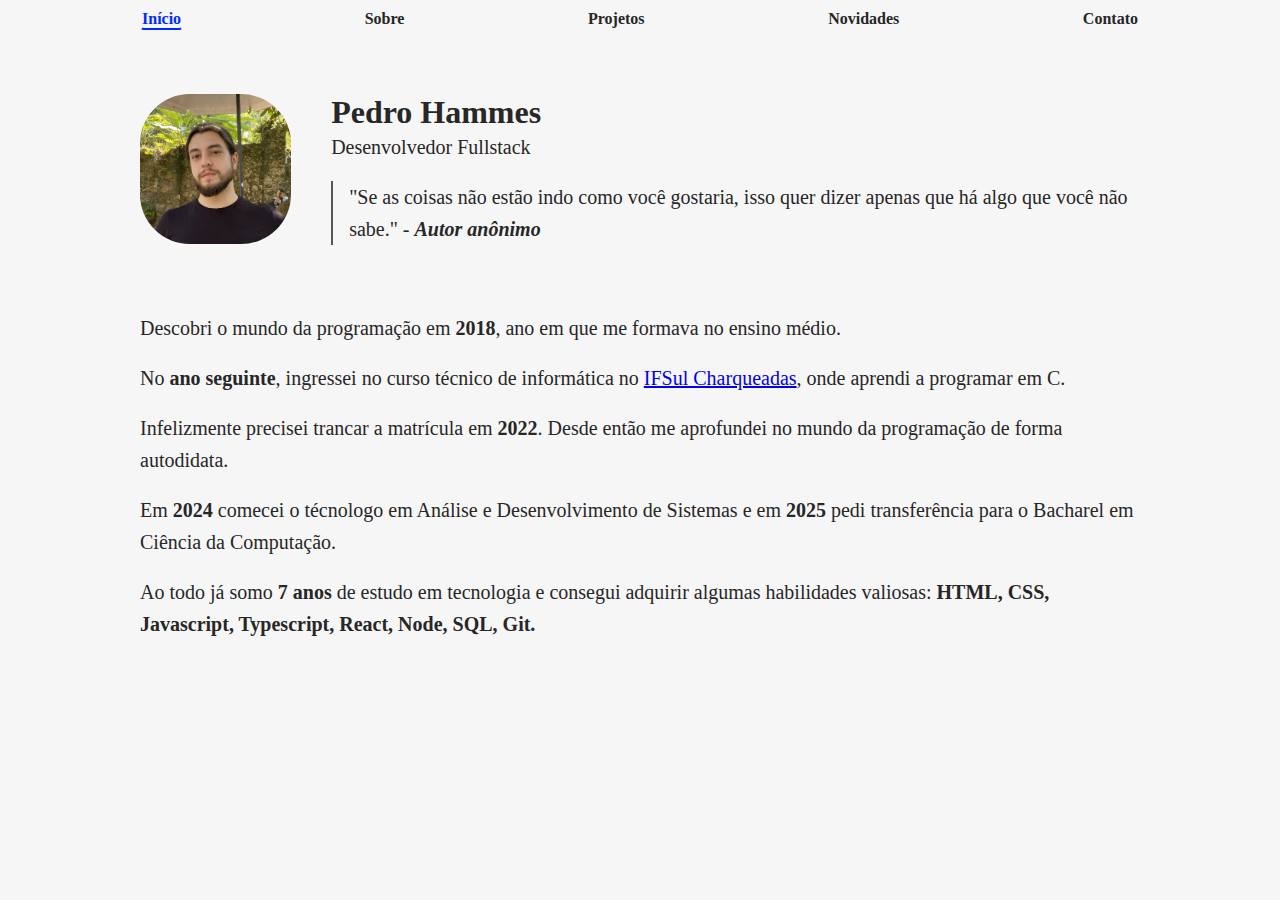
<file: index.html>
<!DOCTYPE html>
<html lang="en">
<head>
    <meta charset="UTF-8">
    <meta name="viewport" content="width=device-width, initial-scale=1.0">
    <link rel="stylesheet" href="style/style.css">
    <script src="./navbarcontrol.js" defer></script>
    <title>pedrohammesdev</title>
</head>
<body>

    <nav>
        <a href="./index.html">Início</a>
        <a href="./about.html">Sobre</a>
        <a href="./projects.html">Projetos</a>
        <a href="./news.html">Novidades</a>
        <a href="./contact.html">Contato</a>
    </nav>

    <section class="home-header">
        <span>
            <img src="style/foto_perfil.jpg" alt="foto_perfil" id="profile_pic">
        </span>
        <span>
            <h1>Pedro Hammes</h1>
            <p>Desenvolvedor Fullstack</p> <br>
            <p class="quote">
                "Se as coisas não estão indo como você gostaria, isso quer dizer apenas que há algo que você não sabe." - <cite>Autor anônimo</cite>
            </p>
        </span>
        
    </section>

    <section id="presentation">
        <p>
            Descobri o mundo da programação em <strong>2018</strong>, ano em que me formava no ensino médio.
        </p><br>
        <p>
            No <strong>ano seguinte</strong>, ingressei no curso técnico de informática no <a href="https://www.charqueadas.ifsul.edu.br/" target="_blank">IFSul Charqueadas</a>, onde aprendi a programar em C.
        </p>
        <br>
        <p> 
            Infelizmente precisei trancar a matrícula em <strong>2022</strong>.
            Desde então me aprofundei no mundo da programação de forma autodidata.
        </p><br>
        <p>
            Em <strong>2024</strong> comecei o técnologo em Análise e Desenvolvimento de Sistemas e em <strong>2025</strong> pedi transferência para o Bacharel em Ciência da Computação.
        </p>
        <br>
        <p>
            Ao todo já somo <strong>7 anos</strong> de estudo em tecnologia e consegui adquirir algumas habilidades valiosas: <strong> HTML, CSS, Javascript, Typescript, React, Node, SQL, Git. </strong>
        </p>
    </section>



</body>
</html>
</file>
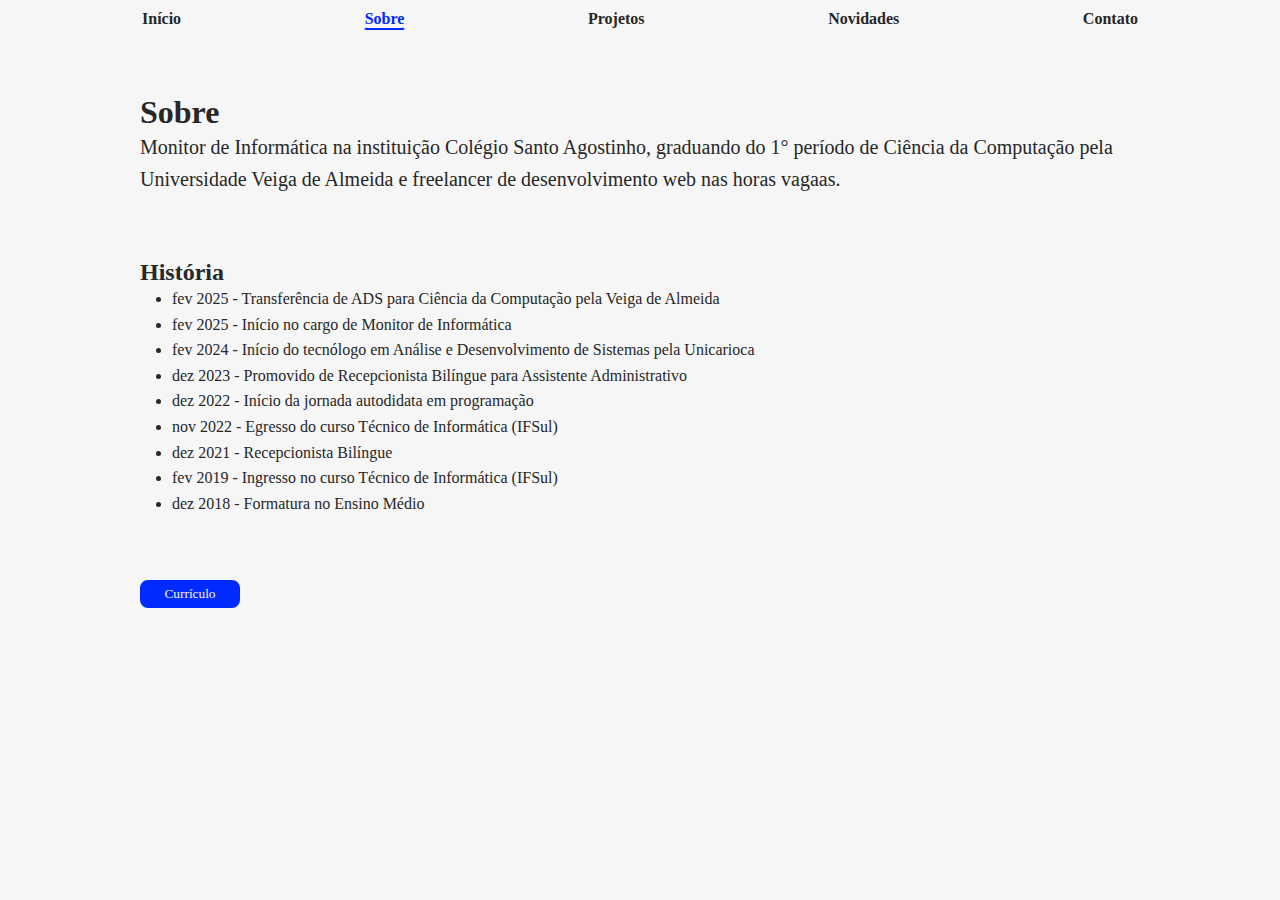
<file: about.html>
<!DOCTYPE html>
<html lang="en">
<head>
    <meta charset="UTF-8">
    <meta name="viewport" content="width=device-width, initial-scale=1.0">
    <link rel="stylesheet" href="style/style.css">
    <script src="./navbarcontrol.js" defer></script>
    <title>About</title>
</head>
<body>
    <nav>
        <a href="./home.html">Início</a>
        <a href="./about.html">Sobre</a>
        <a href="./projects.html">Projetos</a>
        <a href="./news.html">Novidades</a>
        <a href="./contact.html">Contato</a>
    </nav>

    <section>
        <h1>Sobre</h1>
        <p>
            Monitor de Informática na instituição Colégio Santo Agostinho, graduando do 1° período de Ciência da Computação pela Universidade Veiga de Almeida e freelancer de desenvolvimento web nas horas vagaas.
        </p>
    </section>


    <section class="timeline">
        <h2>História</h2>
        <ul>
            <li>fev 2025 - Transferência de ADS para Ciência da Computação pela Veiga de Almeida</li>
            <li>fev 2025 - Início no cargo de Monitor de Informática</li>
            <li>fev 2024 - Início do tecnólogo em Análise e Desenvolvimento de Sistemas pela Unicarioca</li>
            <li>dez 2023 - Promovido de Recepcionista Bilíngue para Assistente Administrativo</li>
            <li>dez 2022 - Início da jornada autodidata em programação</li>
            <li>nov 2022 - Egresso do curso Técnico de Informática (IFSul)</li>
            <li>dez 2021 - Recepcionista Bilíngue</li>
            <li>fev 2019 - Ingresso no curso Técnico de Informática (IFSul)</li>
            <li>dez 2018 - Formatura no Ensino Médio</li>
        </ul>
    </section>

    <section>
        <button>
            <a href="./Instructions/AVA1.pdf" download="pedrohammesdev.pdf">Currículo</a>
        </button>
    </section>


    
</body>
</html>
</file>
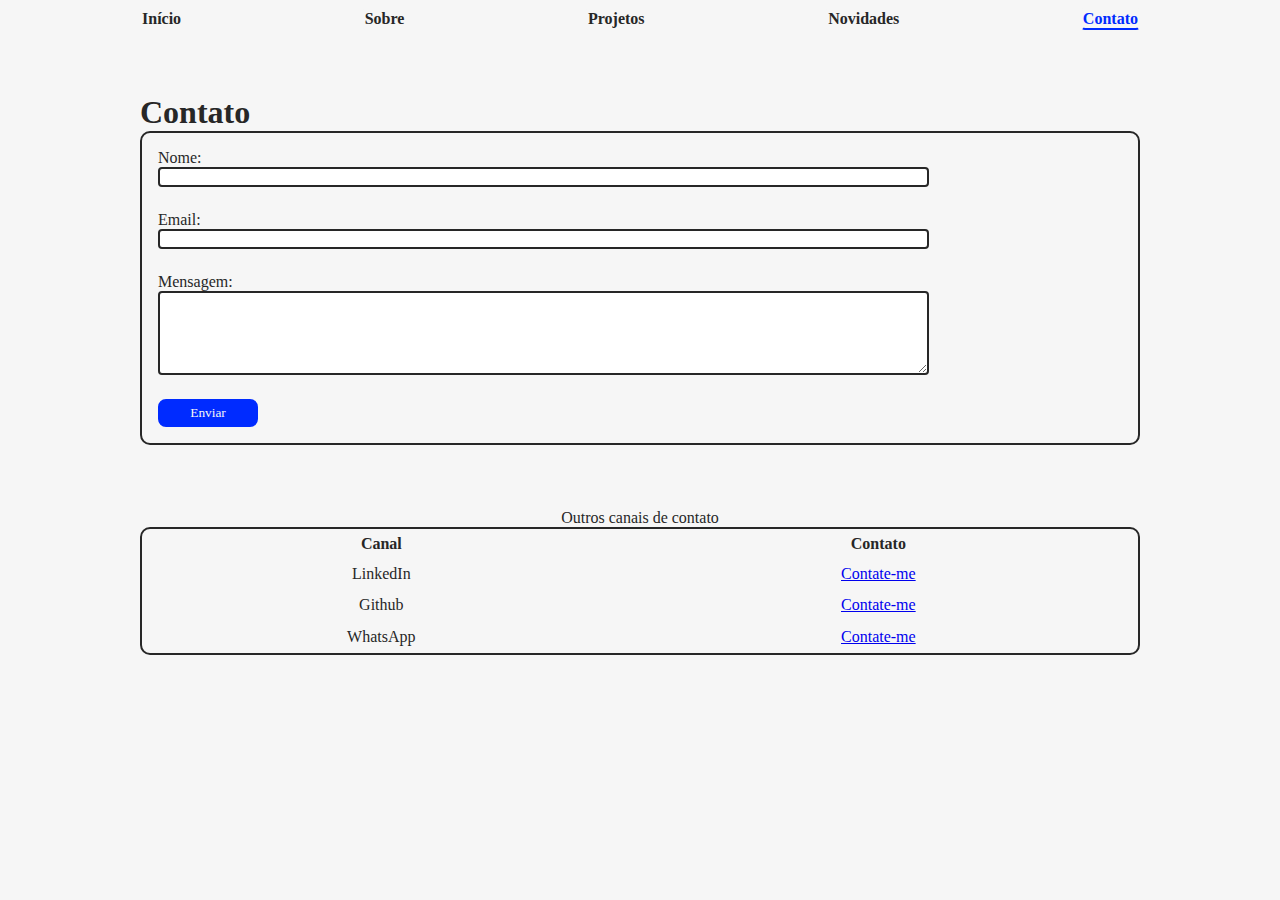
<file: contact.html>
<!DOCTYPE html>
<html lang="en">
<head>
    <meta charset="UTF-8">
    <meta name="viewport" content="width=device-width, initial-scale=1.0">
    <link rel="stylesheet" href="style/style.css">
    <script src="./navbarcontrol.js" defer></script>
    <title>Contato</title>
</head>
<body>
    <nav>
        <a href="./home.html">Início</a>
        <a href="./about.html">Sobre</a>
        <a href="./projects.html">Projetos</a>
        <a href="./news.html">Novidades</a>
        <a href="./contact.html">Contato</a>
    </nav>

    <section>
        <h1>Contato</h1>
        <form action="send.php" method="POST">

            <div class="form-group">
                <label for="name">Nome:</label>
                <input type="text" name="name" id="name" required>
            </div>
            <div class="form-group">
                <label for="email">Email:</label>
                <input type="text" name="email" id="email" required>
            </div>
            <div class="form-group">
                <label for="message">Mensagem:</label>
                <textarea name="message" id="message" rows="5" required></textarea>
            </div>
            <button type="submit">
                Enviar
            </button>
        </form>
    </section>

    
    <section>
        <table>
            <caption>
                Outros canais de contato
            </caption>

            <thead>
                <tr>
                    <th>Canal</th>
                    <th>Contato</th>
                </tr>
            </thead>

            <tbody>
                <tr>
                    <td class="table-contact">LinkedIn</td>
                    <td class="table-link">
                        <a href="https://www.linkedin.com/in/pedrohammes" target="_blank">Contate-me</a>
                    </td>
                </tr>
                <tr>
                    <td class="table-contact">Github</td>
                    <td class="table-link">
                        <a href="https://github.com/PedroHammes" target="_blank">Contate-me</a>
                    </td>
                </tr>
                <tr>
                    <td class="table-contact">WhatsApp</td>
                    <td class="table-link">
                        <a href="https://wa.me/5521984540717" target="_blank">Contate-me</a>
                    </td>
                </tr>
            </tbody>
            
        </table>
    </section>
</body>
</html>
</file>
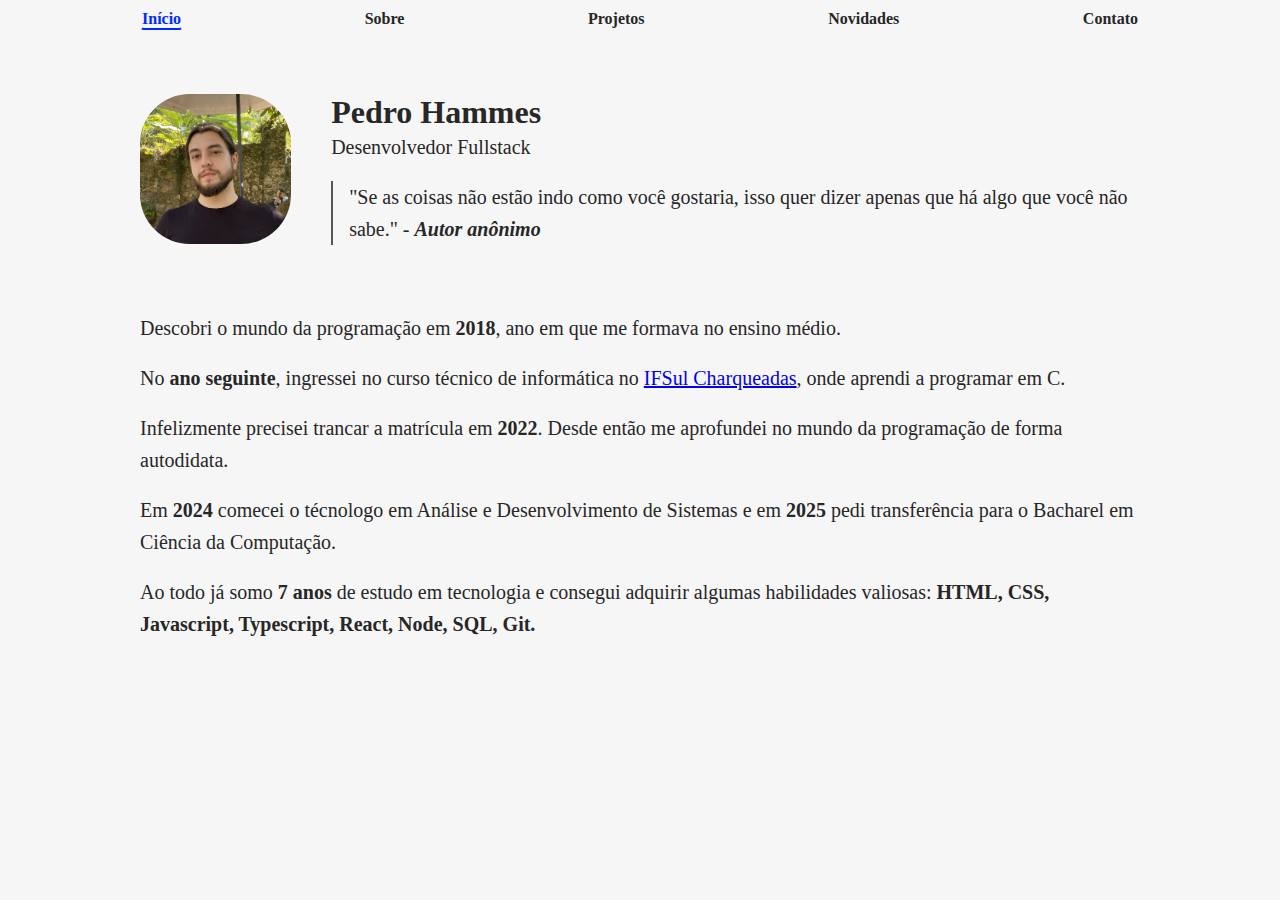
<file: home.html>
<!DOCTYPE html>
<html lang="en">
<head>
    <meta charset="UTF-8">
    <meta name="viewport" content="width=device-width, initial-scale=1.0">
    <link rel="stylesheet" href="style/style.css">
    <script src="./navbarcontrol.js" defer></script>
    <title>pedrohammesdev</title>
</head>
<body>

    <nav>
        <a href="./home.html">Início</a>
        <a href="./about.html">Sobre</a>
        <a href="./projects.html">Projetos</a>
        <a href="./news.html">Novidades</a>
        <a href="./contact.html">Contato</a>
    </nav>

    <section class="home-header">
        <span>
            <img src="style/foto_perfil.jpg" alt="foto_perfil" id="profile_pic">
        </span>
        <span>
            <h1>Pedro Hammes</h1>
            <p>Desenvolvedor Fullstack</p> <br>
            <p class="quote">
                "Se as coisas não estão indo como você gostaria, isso quer dizer apenas que há algo que você não sabe." - <cite>Autor anônimo</cite>
            </p>
        </span>
        
    </section>

    <section id="presentation">
        <p>
            Descobri o mundo da programação em <strong>2018</strong>, ano em que me formava no ensino médio.
        </p><br>
        <p>
            No <strong>ano seguinte</strong>, ingressei no curso técnico de informática no <a href="https://www.charqueadas.ifsul.edu.br/" target="_blank">IFSul Charqueadas</a>, onde aprendi a programar em C.
        </p>
        <br>
        <p> 
            Infelizmente precisei trancar a matrícula em <strong>2022</strong>.
            Desde então me aprofundei no mundo da programação de forma autodidata.
        </p><br>
        <p>
            Em <strong>2024</strong> comecei o técnologo em Análise e Desenvolvimento de Sistemas e em <strong>2025</strong> pedi transferência para o Bacharel em Ciência da Computação.
        </p>
        <br>
        <p>
            Ao todo já somo <strong>7 anos</strong> de estudo em tecnologia e consegui adquirir algumas habilidades valiosas: <strong> HTML, CSS, Javascript, Typescript, React, Node, SQL, Git. </strong>
        </p>
    </section>



</body>
</html>
</file>
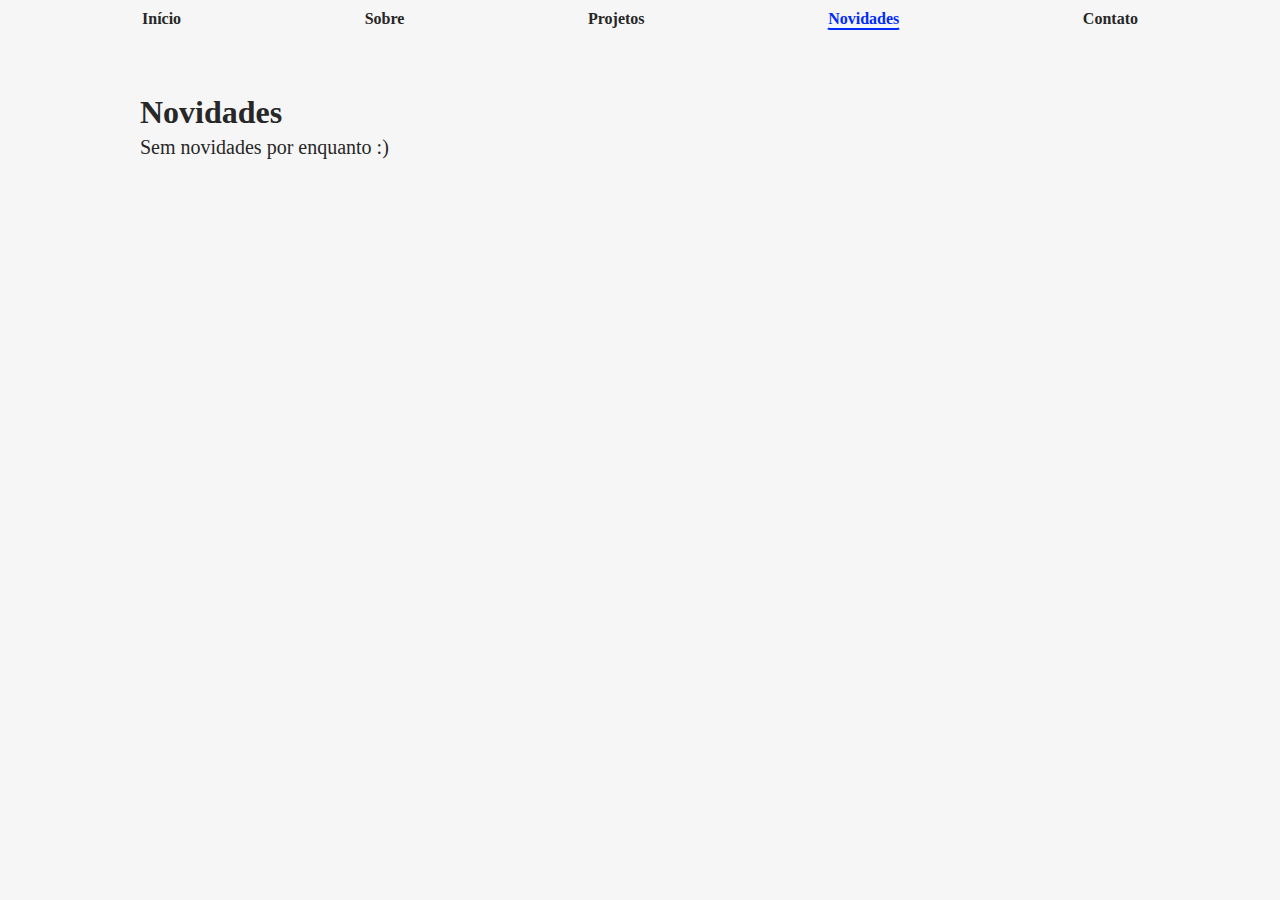
<file: news.html>
<!DOCTYPE html>
<html lang="en">
<head>
    <meta charset="UTF-8">
    <meta name="viewport" content="width=device-width, initial-scale=1.0">
    <link rel="stylesheet" href="style/style.css">
    <script src="./navbarcontrol.js" defer></script>
    <title>Novidades</title>
</head>
<body>
    <nav>
        <a href="./home.html">Início</a>
        <a href="./about.html">Sobre</a>
        <a href="./projects.html">Projetos</a>
        <a href="./news.html">Novidades</a>
        <a href="./contact.html">Contato</a>
    </nav>

    <section>
        <h1>Novidades</h1>
        <p>Sem novidades por enquanto :)</p>
    </section>
</body>
</html>
</file>
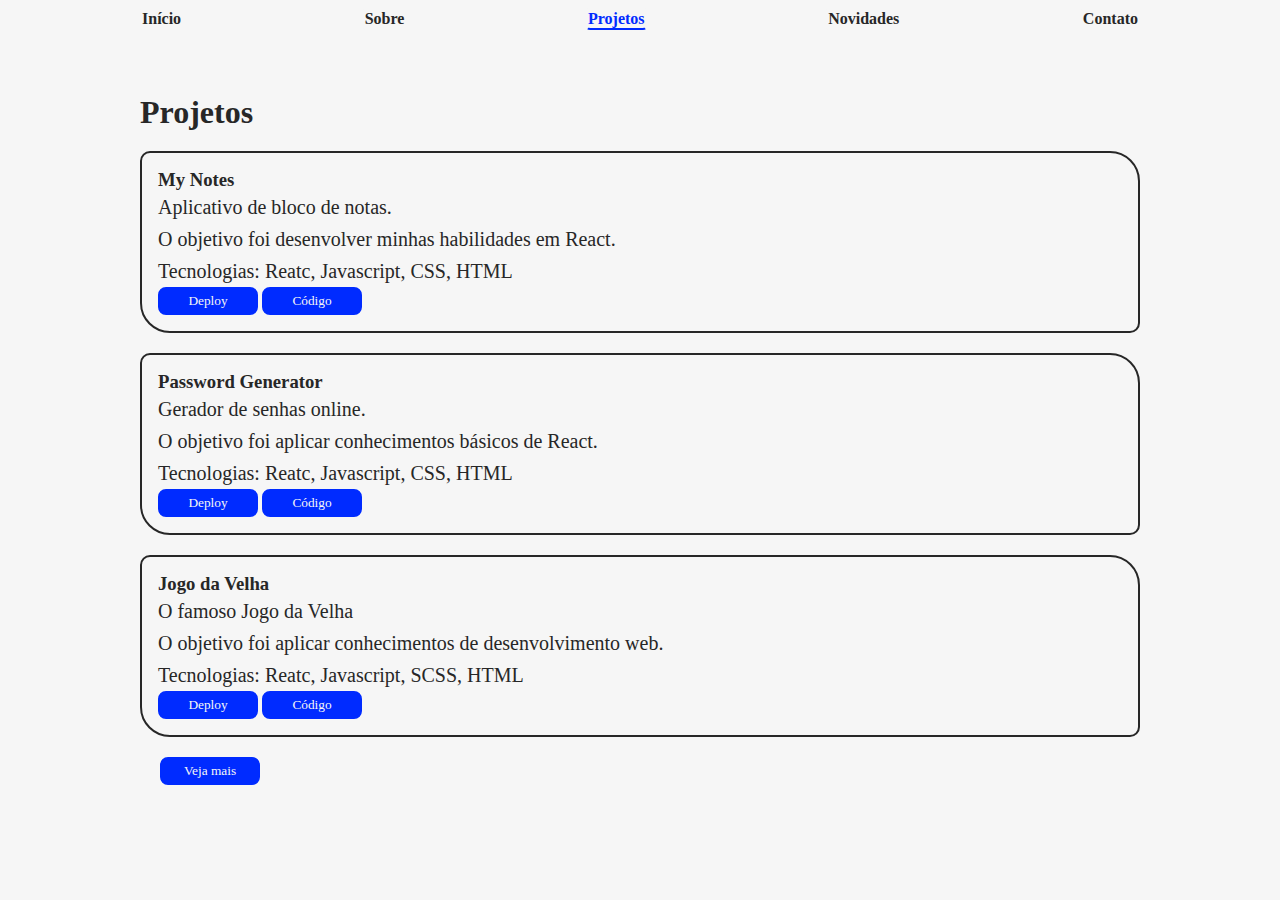
<file: projects.html>
<!DOCTYPE html>
<html lang="en">
<head>
    <meta charset="UTF-8">
    <meta name="viewport" content="width=device-width, initial-scale=1.0">
    <link rel="stylesheet" href="style/style.css">
    <script src="./navbarcontrol.js" defer></script>
    <title>Projetos</title>
</head>
<body>
    <nav>
        <a href="./home.html">Início</a>
        <a href="./about.html">Sobre</a>
        <a href="./projects.html">Projetos</a>
        <a href="./news.html">Novidades</a>
        <a href="./contact.html">Contato</a>
    </nav>

    <section id="projects">
        <h1>Projetos</h1>
        <div class="project-card">
            <h3>My Notes</h3>
            <p>
                Aplicativo de bloco de notas. <br>
                O objetivo foi desenvolver minhas habilidades em React. <br>
                Tecnologias: <span>Reatc, Javascript, CSS, HTML</span>
            </p>
            <button>
                <a href="https://pedrohammes.github.io/myNotes/" target="_blank">Deploy</a>
            </button>
            <button>
                <a href="https://github.com/PedroHammes/myNotes" target="_blank">Código</a>
            </button>
        </div>
        <div class="project-card">
            <h3>Password Generator</h3>
            <p>
                Gerador de senhas online. <br>
                O objetivo foi aplicar conhecimentos básicos de React. <br>
                Tecnologias: <span>Reatc, Javascript, CSS, HTML</span>
            </p>
            <button>
                <a href="https://pedrohammes.github.io/Password-Generator/" target="_blank">Deploy</a>
            </button>
            <button>
                <a href="https://github.com/PedroHammes/Password-Generator?tab=readme-ov-file" target="_blank">Código</a>
            </button>

        </div>
        <div class="project-card">
            <h3>Jogo da Velha</h3>
            <p>
                O famoso Jogo da Velha <br>
                O objetivo foi aplicar conhecimentos de desenvolvimento web. <br>
                Tecnologias: <span>Reatc, Javascript, SCSS, HTML</span>
            </p>
            <button>
                <a href="https://pedrohammes.github.io/JogodaVelha/" target="_blank">Deploy</a>
            </button>
            <button>
                <a href="https://github.com/PedroHammes/JogodaVelha?tab=readme-ov-file" target="_blank">Código</a>
            </button>
        </div>

        <button id="btn-to-github">
            <a href="https://github.com/PedroHammes" target="_blank">Veja mais</a>
        </button>
        
    </section>
</body>
</html>
</file>
<file: style/style.css>
* {
    box-sizing: border-box;
    padding: 0;
    margin: 0;

    --primary-color: #272727;
    --secondary-color: #f6f6f6;
    --highlight-color: #002bff;
    font-family: "JetBrains Mono";
}

body {
    height: 100vh;
    width: 100%;
    padding: 8px;
    color: var(--primary-color);
    background-color: var(--secondary-color);

    /* display: flex;
    flex-direction: column;
    align-items: center; */
}

nav {
    max-width: 1000px;

    margin: auto;
    margin-bottom: 64px;

    display: flex;
    flex-direction: row;
    flex-wrap: wrap;
    
    justify-content: space-between;
}

nav a {
    color: var(--primary-color);
    text-decoration: none;
    font-weight: 800;

    border: 2px solid var(--secondary-color);
    border-radius: 4px;
}

nav a:hover {
    color: var(--highlight-color);
    border-bottom: 2px solid var(--highlight-color);
    transition: 0.8s;
    transform-origin: center;
}

nav a.active {
    color: var(--highlight-color);
    font-weight: 800;

    border-bottom: 2px solid var(--highlight-color);
    border-radius: 4px;
}

section {
    max-width: 1000px;

    margin: auto;

    margin-bottom: 64px;
}

p {
    font-size: 20px;
    line-height: 1.6;
}

.home-header {
    display: flex;
    flex-direction: row;
    flex-wrap: nowrap;
    gap: 40px;
    
    justify-content: start;
}

#profile_pic {
    border-radius: 33%;
    min-height: 100px;
    max-height: 150px;
}

.quote {
    border-left: 2px solid #565656;
    padding-left: 16px;

    cite {
        font-weight: 600;
    }
}

#presentation {
    margin-top: 64px;
}

ul {
    padding-left: 32px;
}

li {
    line-height: 1.6;
    font-size: 16px;
}

li:hover{
    color: var(--highlight-color);
}

#projects {
    display: flex;
    flex-direction: column;
    gap: 20px;
}

.project-card {
    min-height: 100px;
    background-color: var(--secondary-color);
    color: var(--primary-color);

    border: 2px solid var(--primary-color);

    padding: 16px;
    border-radius: 10px 30px;
}

.project-card:hover {
    /* offset-x | offset-y | blur-radius | spread-radius | color */
    box-shadow: 3px 3px 3px 3px rgba(0, 0, 0, 0.2);
    transition: 0.8s;
}

#btn-to-github {
    margin-left: 20px;
}

button {
    width: 100px;
    background-color: var(--highlight-color);
    border: 2px solid var(--highlight-color);
    border-radius: 8px;
    padding: 4px;

    text-align: center;
    color: var(--secondary-color);

    a {
        color: var(--secondary-color);
        text-decoration: none;
    }
}

button:hover {
    width: 110px;
    background-color: #f6f6f6;
    border: 2px solid var(--highlight-color);
    color: var(--highlight-color);
    font-weight: 800;
    a {
        color: var(--highlight-color);
        font-weight: 800;
    }

    transition: 0.8s;
}

table {
    margin: auto;
    width: 100%;
    background-color: var(--secondary-color);

    border-collapse: separate;
    border: 2px solid var(--primary-color);
    border-radius: 10px;

    text-align: center;
}

tr {
    line-height: 1.6;
}

tr:hover {
    background-color: var(--primary-color);
    color: var(--secondary-color);

    transition: 0.8s;
}

td {
    border: 2px solid var(--secondary-color);
}

.table-contact {
    border-radius: 10px 0px 0px 10px;
}

.table-link {
    border-radius: 0px 10px 10px 0px;
}
.table-link:hover {
    border: 2px solid var(--highlight-color);
    color: var(--highlight-color);
    background-color: var(--secondary-color);
    font-weight: 800;

    transition: 0.8s;
}

td:hover {
    text-decoration: underline;
    cursor: pointer;
}

form {
    margin: auto;
    border: 2px solid var(--primary-color);
    padding: 16px;
    border-radius: 10px;

    display: flex;
    flex-direction: column;
    align-items: start;
    gap: 24px;


}

.form-group {
    width: 80%;

    display: flex;
    flex-direction: column;
    justify-content: space-between;

}

input {
    border: 2px solid var(--primary-color);
    border-radius: 4px;
}

textarea {
    border: 2px solid var(--primary-color);
    border-radius: 4px;
}
</file>
